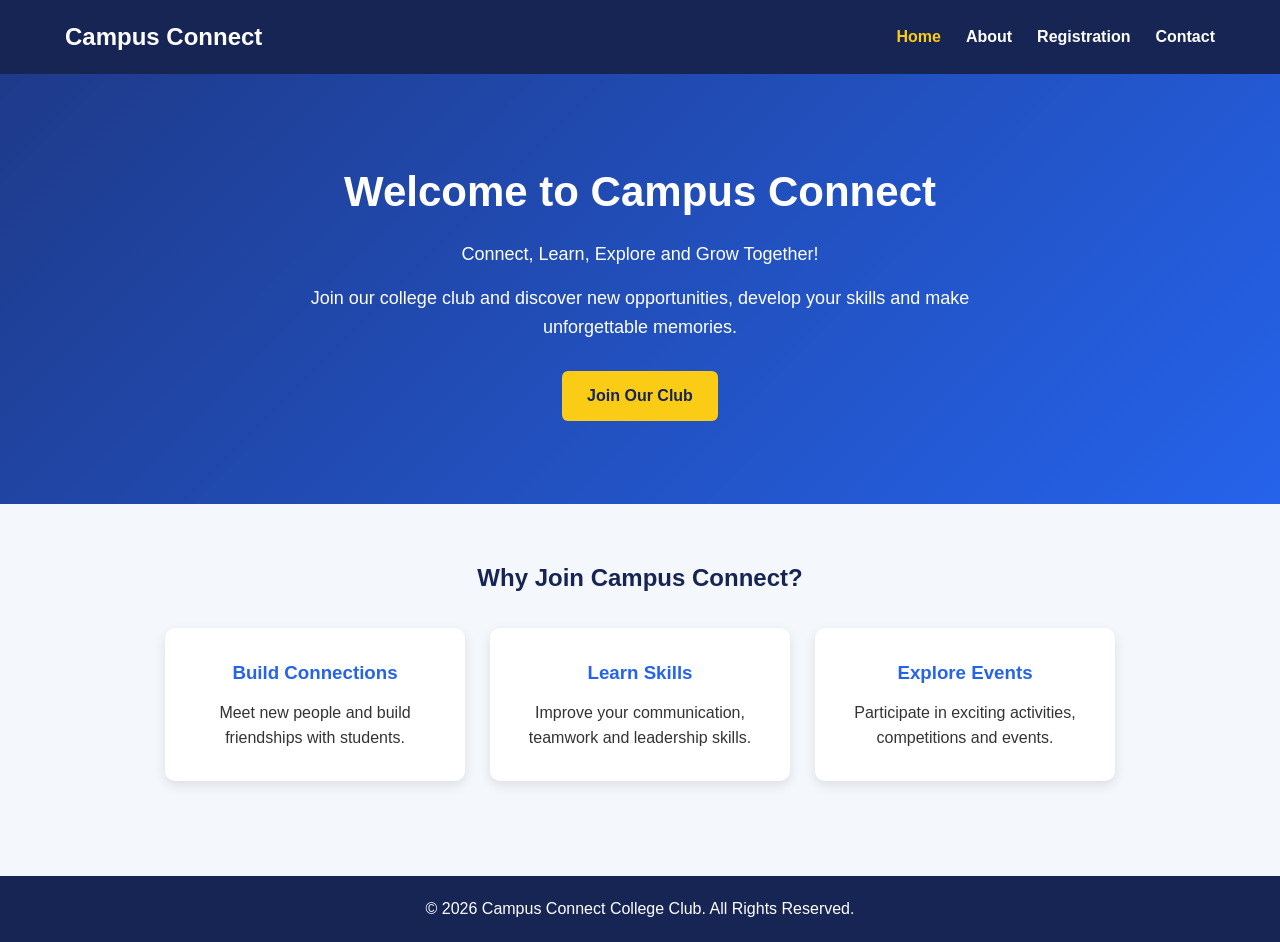
<file: index.html>
<!DOCTYPE html>
<html lang="en">
<head>
    <meta charset="UTF-8">
    <meta name="viewport" content="width=device-width, initial-scale=1.0">
    <meta name="description" content="Welcome to Campus Connect College Club">
    <title>Campus Connect | Home</title>
    <link rel="stylesheet" href="styles.css">
    <link rel="icon" href="favicon.svg" type="image/svg+xml">
</head>
<body>

<header>
    <nav class="navbar">
        <h2>Campus Connect</h2>
        <ul>
            <li><a href="index.html" class="active">Home</a></li>
            <li><a href="about.html">About</a></li>
            <li><a href="registration.html">Registration</a></li>
            <li><a href="contact.html">Contact</a></li>
        </ul>
    </nav>
</header>

<main>
    <section class="hero">
        <div class="hero-content">
            <h1>Welcome to Campus Connect</h1>
            <p>Connect, Learn, Explore and Grow Together!</p>
            <p>
                Join our college club and discover new opportunities,
                develop your skills and make unforgettable memories.
            </p>
            <a href="registration.html" class="btn">Join Our Club</a>
        </div>
    </section>

    <section class="features">
        <h2>Why Join Campus Connect?</h2>

        <div class="card-container">
            <div class="card">
                <h3>Build Connections</h3>
                <p>Meet new people and build friendships with students.</p>
            </div>

            <div class="card">
                <h3>Learn Skills</h3>
                <p>Improve your communication, teamwork and leadership skills.</p>
            </div>

            <div class="card">
                <h3>Explore Events</h3>
                <p>Participate in exciting activities, competitions and events.</p>
            </div>
        </div>
    </section>
</main>

<footer>
    <p>&copy; 2026 Campus Connect College Club. All Rights Reserved.</p>
</footer>

</body>
</html>
</file>
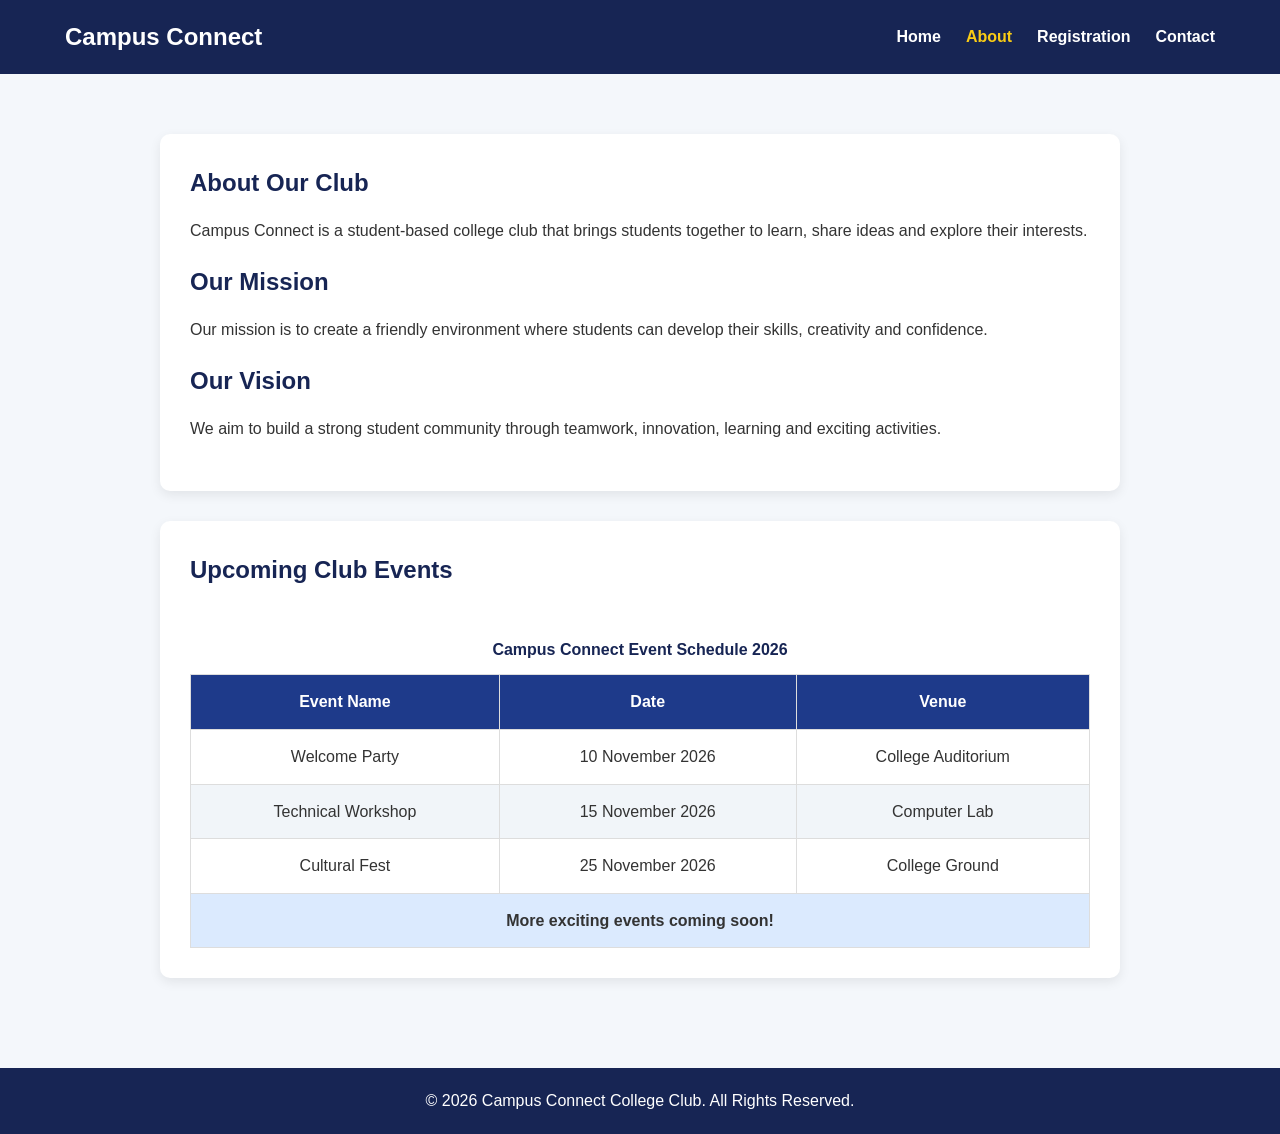
<file: about.html>
<!DOCTYPE html>
<html lang="en">
<head>
    <meta charset="UTF-8">
    <meta name="viewport" content="width=device-width, initial-scale=1.0">
    <meta name="description" content="Learn about Campus Connect College Club">
    <title>Campus Connect | About</title>
    <link rel="stylesheet" href="styles.css">
    <link rel="icon" href="favicon.svg" type="image/svg+xml">
</head>
<body>

<header>
    <nav class="navbar">
        <h2>Campus Connect</h2>
        <ul>
            <li><a href="index.html">Home</a></li>
            <li><a href="about.html" class="active">About</a></li>
            <li><a href="registration.html">Registration</a></li>
            <li><a href="contact.html">Contact</a></li>
        </ul>
    </nav>
</header>

<main class="page-container">
    <section class="about-section">
        <h1>About Our Club</h1>
        <p>
            Campus Connect is a student-based college club that brings
            students together to learn, share ideas and explore their
            interests.
        </p>

        <h2>Our Mission</h2>
        <p>
            Our mission is to create a friendly environment where students
            can develop their skills, creativity and confidence.
        </p>

        <h2>Our Vision</h2>
        <p>
            We aim to build a strong student community through teamwork,
            innovation, learning and exciting activities.
        </p>
    </section>

    <section class="events-section">
        <h2>Upcoming Club Events</h2>

        <div class="table-container">
            <table>
                <caption>Campus Connect Event Schedule 2026</caption>

                <thead>
                    <tr>
                        <th>Event Name</th>
                        <th>Date</th>
                        <th>Venue</th>
                    </tr>
                </thead>

                <tbody>
                    <tr>
                        <td>Welcome Party</td>
                        <td>10 November 2026</td>
                        <td>College Auditorium</td>
                    </tr>

                    <tr>
                        <td>Technical Workshop</td>
                        <td>15 November 2026</td>
                        <td>Computer Lab</td>
                    </tr>

                    <tr>
                        <td>Cultural Fest</td>
                        <td>25 November 2026</td>
                        <td>College Ground</td>
                    </tr>
                </tbody>

                <tfoot>
                    <tr>
                        <td colspan="3">More exciting events coming soon!</td>
                    </tr>
                </tfoot>
            </table>
        </div>
    </section>
</main>

<footer>
    <p>&copy; 2026 Campus Connect College Club. All Rights Reserved.</p>
</footer>

</body>
</html>
</file>
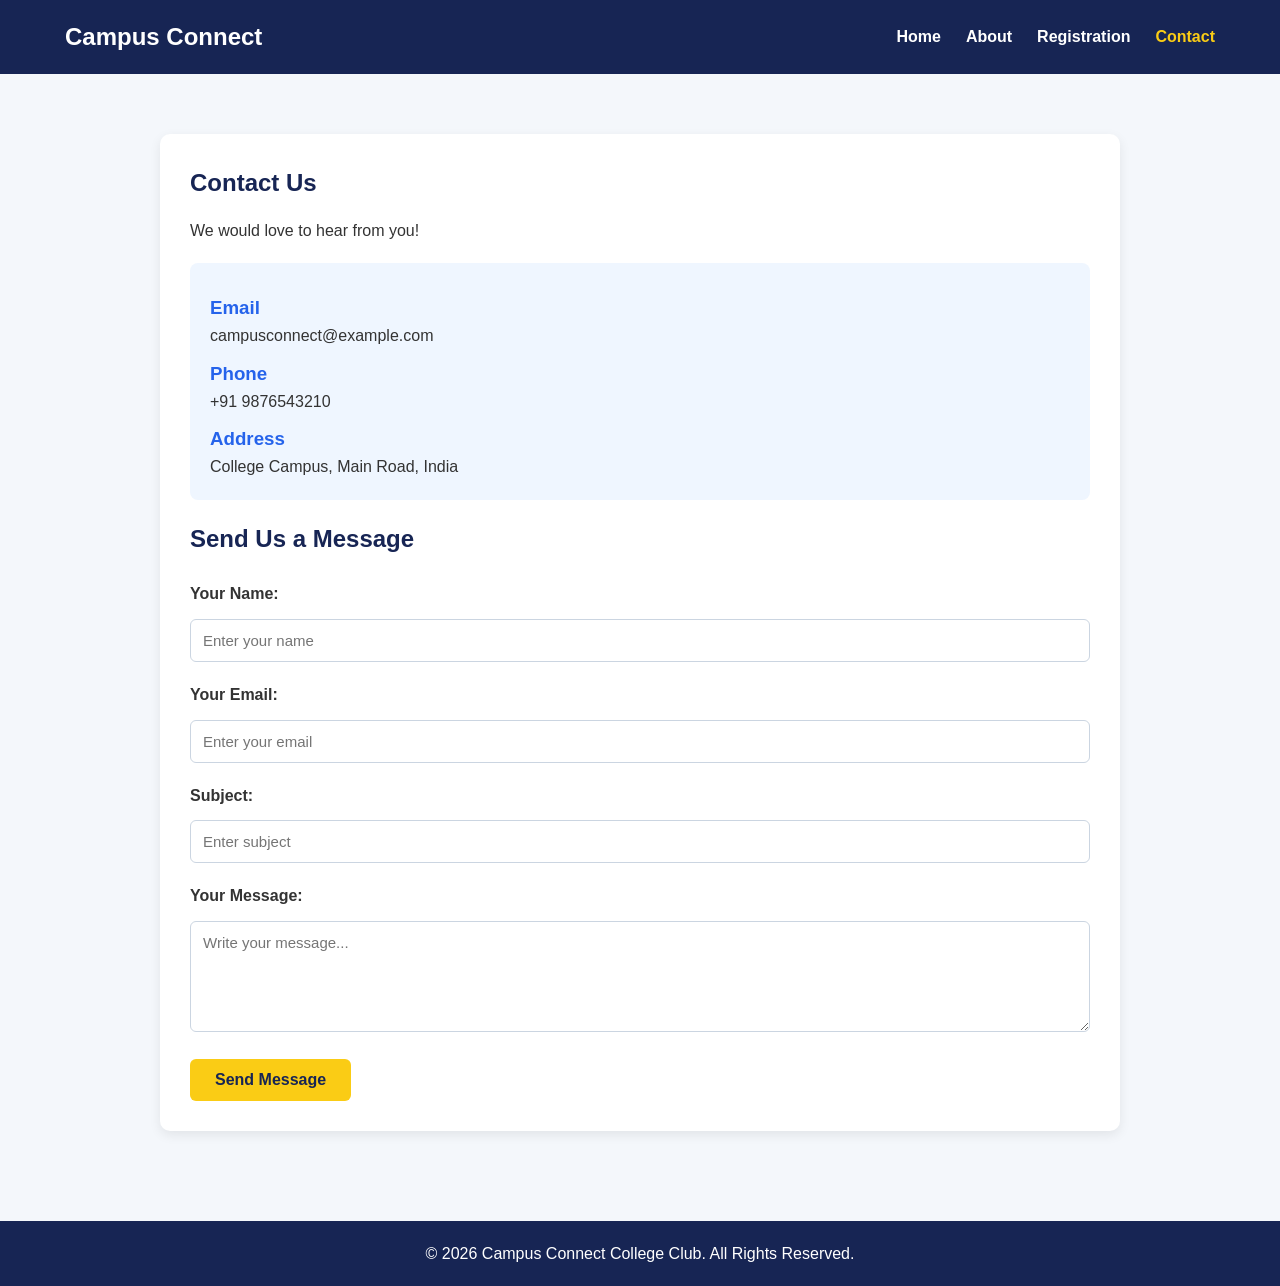
<file: contact.html>
<!DOCTYPE html>
<html lang="en">
<head>
    <meta charset="UTF-8">
    <meta name="viewport" content="width=device-width, initial-scale=1.0">
    <meta name="description" content="Contact Campus Connect College Club">
    <title>Campus Connect | Contact</title>
    <link rel="stylesheet" href="styles.css">
    <link rel="icon" href="favicon.svg" type="image/svg+xml">
</head>
<body>

<header>
    <nav class="navbar">
        <h2>Campus Connect</h2>
        <ul>
            <li><a href="index.html">Home</a></li>
            <li><a href="about.html">About</a></li>
            <li><a href="registration.html">Registration</a></li>
            <li><a href="contact.html" class="active">Contact</a></li>
        </ul>
    </nav>
</header>

<main class="page-container">
    <section class="contact-section">
        <h1>Contact Us</h1>
        <p>We would love to hear from you!</p>

        <div class="contact-info">
            <h3>Email</h3>
            <p>campusconnect@example.com</p>

            <h3>Phone</h3>
            <p>+91 9876543210</p>

            <h3>Address</h3>
            <p>College Campus, Main Road, India</p>
        </div>

        <h2>Send Us a Message</h2>

        <form action="#" method="post">

            <label for="contact-name">Your Name:</label>
            <input type="text" id="contact-name" name="name"
                   placeholder="Enter your name" required>

            <label for="contact-email">Your Email:</label>
            <input type="email" id="contact-email" name="email"
                   placeholder="Enter your email" required>

            <label for="subject">Subject:</label>
            <input type="text" id="subject" name="subject"
                   placeholder="Enter subject" required>

            <label for="message">Your Message:</label>
            <textarea id="message" name="message" rows="5"
                      placeholder="Write your message..." required></textarea>

            <button type="submit" class="btn">Send Message</button>

        </form>
    </section>
</main>

<footer>
    <p>&copy; 2026 Campus Connect College Club. All Rights Reserved.</p>
</footer>

</body>
</html>
</file>
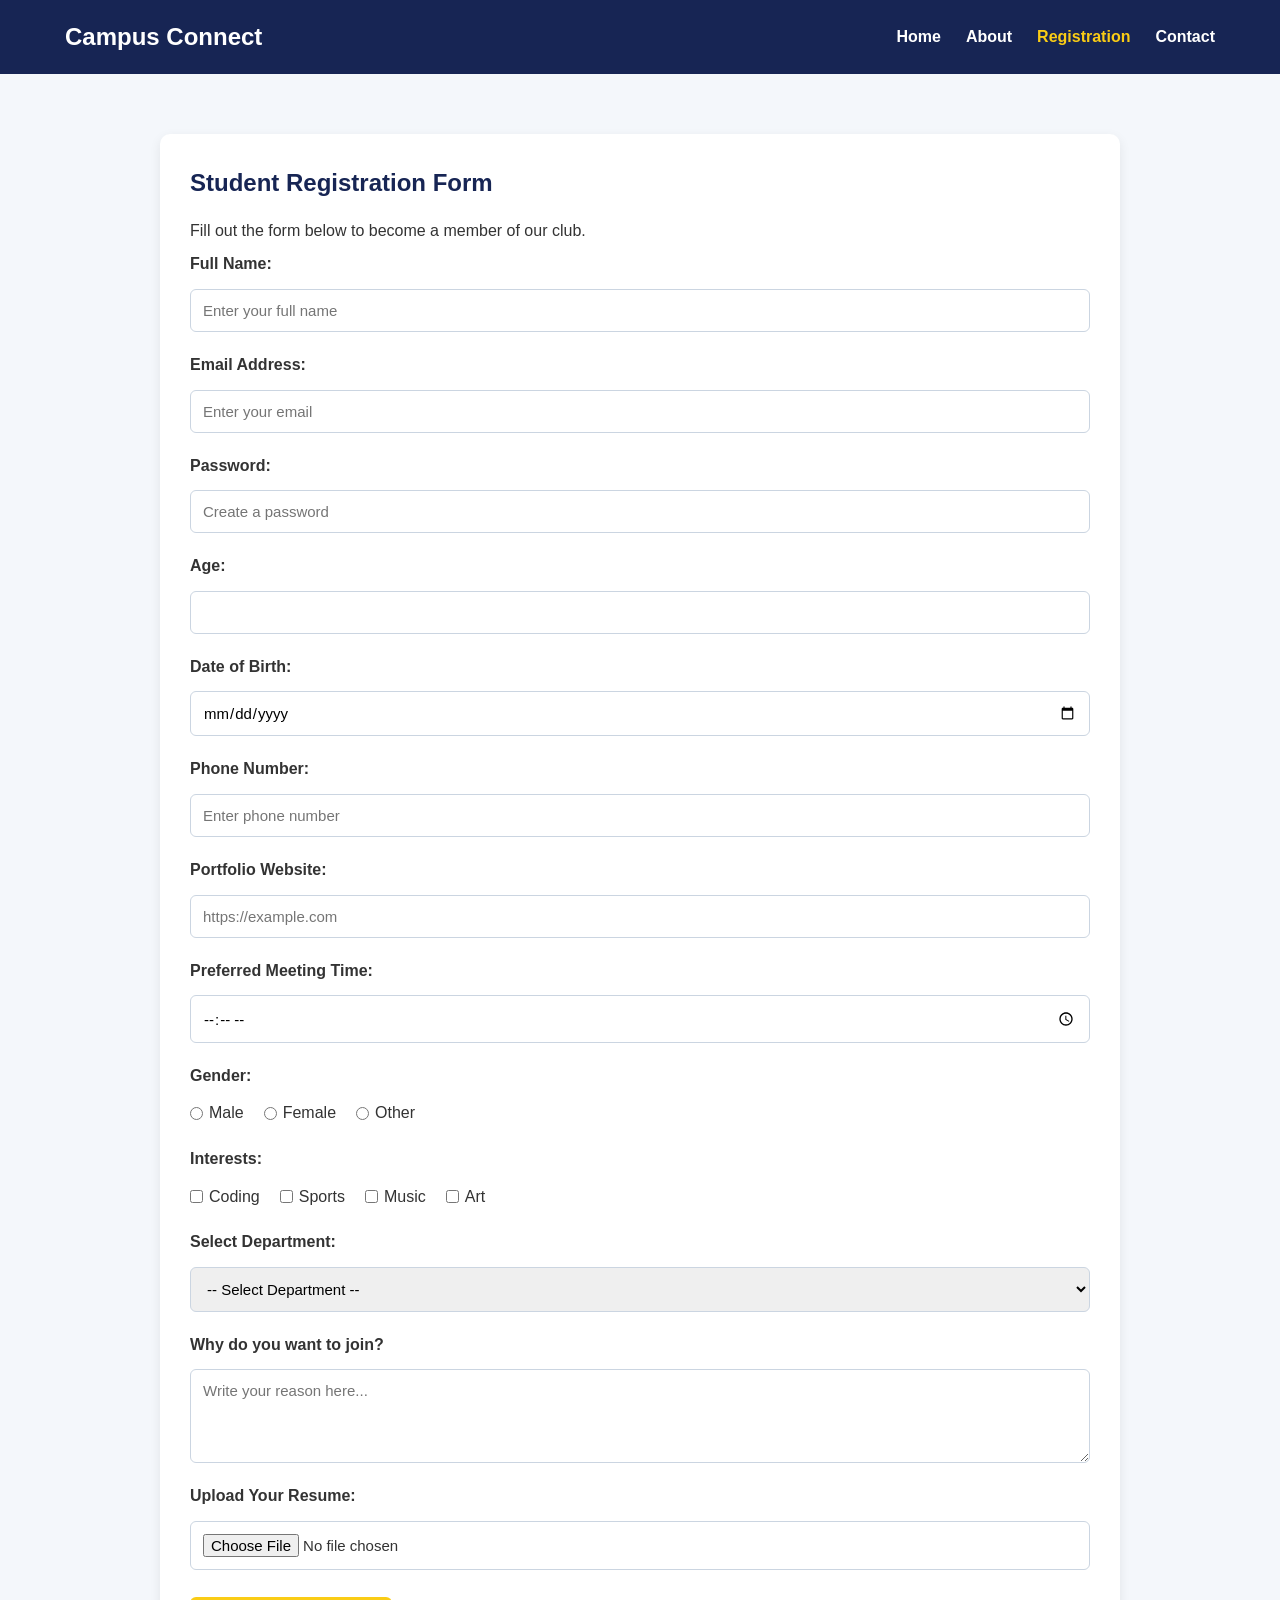
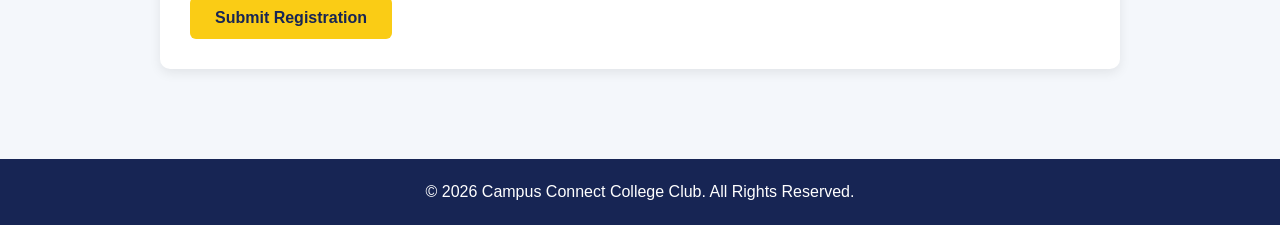
<file: registration.html>
<!DOCTYPE html>
<html lang="en">
<head>
    <meta charset="UTF-8">
    <meta name="viewport" content="width=device-width, initial-scale=1.0">
    <meta name="description" content="Register for Campus Connect College Club">
    <title>Campus Connect | Registration</title>
    <link rel="stylesheet" href="styles.css">
    <link rel="icon" href="favicon.svg" type="image/svg+xml">
</head>
<body>

<header>
    <nav class="navbar">
        <h2>Campus Connect</h2>
        <ul>
            <li><a href="index.html">Home</a></li>
            <li><a href="about.html">About</a></li>
            <li><a href="registration.html" class="active">Registration</a></li>
            <li><a href="contact.html">Contact</a></li>
        </ul>
    </nav>
</header>

<main class="page-container">
    <section class="form-section">
        <h1>Student Registration Form</h1>
        <p>Fill out the form below to become a member of our club.</p>

        <form action="#" method="post" enctype="multipart/form-data">

            <label for="name">Full Name:</label>
            <input type="text" id="name" name="name"
                   placeholder="Enter your full name" required>

            <label for="email">Email Address:</label>
            <input type="email" id="email" name="email"
                   placeholder="Enter your email" required>

            <label for="password">Password:</label>
            <input type="password" id="password" name="password"
                   placeholder="Create a password" required minlength="8">

            <label for="age">Age:</label>
            <input type="number" id="age" name="age"
                   min="16" max="100" required>

            <label for="dob">Date of Birth:</label>
            <input type="date" id="dob" name="dob" required>

            <label for="phone">Phone Number:</label>
            <input type="tel" id="phone" name="phone"
                   placeholder="Enter phone number">

            <label for="website">Portfolio Website:</label>
            <input type="url" id="website" name="website"
                   placeholder="https://example.com">

            <label for="time">Preferred Meeting Time:</label>
            <input type="time" id="time" name="time">

            <label>Gender:</label>
            <div class="option-group">
                <label><input type="radio" name="gender" value="Male"> Male</label>
                <label><input type="radio" name="gender" value="Female"> Female</label>
                <label><input type="radio" name="gender" value="Other"> Other</label>
            </div>

            <label>Interests:</label>
            <div class="option-group">
                <label><input type="checkbox" name="interest" value="Coding"> Coding</label>
                <label><input type="checkbox" name="interest" value="Sports"> Sports</label>
                <label><input type="checkbox" name="interest" value="Music"> Music</label>
                <label><input type="checkbox" name="interest" value="Art"> Art</label>
            </div>

            <label for="department">Select Department:</label>
            <select id="department" name="department" required>
                <option value="">-- Select Department --</option>
                <option value="Computer Science">Computer Science</option>
                <option value="Commerce">Commerce</option>
                <option value="Science">Science</option>
                <option value="Arts">Arts</option>
            </select>

            <label for="reason">Why do you want to join?</label>
            <textarea id="reason" name="reason" rows="4"
                      placeholder="Write your reason here..."></textarea>

            <label for="resume">Upload Your Resume:</label>
            <input type="file" id="resume" name="resume"
                   accept=".pdf,.doc,.docx">

            <button type="submit" class="btn">Submit Registration</button>

        </form>
    </section>
</main>

<footer>
    <p>&copy; 2026 Campus Connect College Club. All Rights Reserved.</p>
</footer>

</body>
</html>
</file>
<file: styles.css>
/* GENERAL STYLING */
* {
    margin: 0;
    padding: 0;
    box-sizing: border-box;
}

body {
    font-family: Arial, sans-serif;
    background-color: #f4f7fb;
    color: #333;
    line-height: 1.6;
}

/* NAVIGATION BAR */
header {
    background-color: #172554;
    color: white;
}

.navbar {
    max-width: 1200px;
    margin: auto;
    padding: 18px 25px;
    display: flex;
    justify-content: space-between;
    align-items: center;
    flex-wrap: wrap;
}

.navbar h2 {
    color: #ffffff;
}

.navbar ul {
    list-style: none;
    display: flex;
    gap: 25px;
    flex-wrap: wrap;
}

.navbar a {
    text-decoration: none;
    color: white;
    font-weight: bold;
    transition: 0.3s;
}

.navbar a:hover,
.navbar a.active {
    color: #facc15;
}

/* HOME PAGE */
.hero {
    min-height: 430px;
    background: linear-gradient(135deg, #1e3a8a, #2563eb);
    display: flex;
    align-items: center;
    justify-content: center;
    text-align: center;
    color: white;
    padding: 50px 20px;
}

.hero-content {
    max-width: 750px;
}

.hero h1 {
    font-size: 42px;
    margin-bottom: 15px;
}

.hero p {
    font-size: 18px;
    margin-bottom: 15px;
}

/* BUTTON */
.btn {
    display: inline-block;
    background-color: #facc15;
    color: #172554;
    border: none;
    padding: 12px 25px;
    margin-top: 15px;
    border-radius: 6px;
    font-size: 16px;
    font-weight: bold;
    text-decoration: none;
    cursor: pointer;
    transition: 0.3s;
}

.btn:hover {
    background-color: #eab308;
    transform: translateY(-2px);
}

/* FEATURES */
.features {
    padding: 55px 20px;
    text-align: center;
}

.features h2 {
    margin-bottom: 30px;
    color: #172554;
}

.card-container {
    max-width: 1100px;
    margin: auto;
    display: flex;
    justify-content: center;
    gap: 25px;
    flex-wrap: wrap;
}

.card {
    background-color: white;
    padding: 30px 20px;
    width: 300px;
    border-radius: 10px;
    box-shadow: 0 4px 12px rgba(0,0,0,0.1);
    transition: 0.3s;
}

.card:hover {
    transform: translateY(-5px);
}

.card h3 {
    color: #2563eb;
    margin-bottom: 12px;
}

/* COMMON PAGE CONTAINER */
.page-container {
    max-width: 1000px;
    margin: 40px auto;
    padding: 20px;
}

.page-container h1,
.page-container h2 {
    color: #172554;
    margin-bottom: 15px;
}

/* ABOUT PAGE */
.about-section,
.events-section,
.contact-section,
.form-section {
    background-color: white;
    padding: 30px;
    margin-bottom: 30px;
    border-radius: 10px;
    box-shadow: 0 4px 12px rgba(0,0,0,0.08);
}

.about-section p {
    margin-bottom: 20px;
}

/* TABLE */
.table-container {
    overflow-x: auto;
}

table {
    width: 100%;
    border-collapse: collapse;
    margin-top: 20px;
    text-align: center;
}

caption {
    font-weight: bold;
    padding: 12px;
    color: #172554;
}

th, td {
    border: 1px solid #ddd;
    padding: 14px;
}

th {
    background-color: #1e3a8a;
    color: white;
}

tbody tr:nth-child(even) {
    background-color: #f1f5f9;
}

tfoot {
    background-color: #dbeafe;
    font-weight: bold;
}

/* FORMS */
form {
    display: flex;
    flex-direction: column;
    gap: 12px;
}

form > label {
    font-weight: bold;
    margin-top: 8px;
}

input:not([type="radio"]):not([type="checkbox"]),
select,
textarea {
    width: 100%;
    padding: 12px;
    border: 1px solid #cbd5e1;
    border-radius: 6px;
    font-size: 15px;
    font-family: Arial, sans-serif;
}

input:focus,
select:focus,
textarea:focus {
    outline: 2px solid #2563eb;
    border-color: #2563eb;
}

.option-group {
    display: flex;
    gap: 20px;
    flex-wrap: wrap;
}

.option-group label {
    display: flex;
    align-items: center;
    gap: 6px;
}

form .btn {
    align-self: flex-start;
}

/* CONTACT PAGE */
.contact-info {
    background-color: #eff6ff;
    padding: 20px;
    margin: 20px 0;
    border-radius: 8px;
}

.contact-info h3 {
    color: #2563eb;
    margin-top: 10px;
}

/* FOOTER */
footer {
    background-color: #172554;
    color: white;
    text-align: center;
    padding: 20px;
    margin-top: 40px;
}

/* RESPONSIVE DESIGN */
@media (max-width: 768px) {

    .navbar {
        flex-direction: column;
        gap: 15px;
    }

    .navbar ul {
        justify-content: center;
        gap: 15px;
    }

    .hero h1 {
        font-size: 30px;
    }

    .hero p {
        font-size: 16px;
    }

    .card {
        width: 100%;
    }

    .page-container {
        margin: 20px auto;
        padding: 12px;
    }

    .about-section,
    .events-section,
    .contact-section,
    .form-section {
        padding: 20px;
    }
}

@media (max-width: 450px) {
    .navbar ul {
        gap: 10px;
        font-size: 14px;
    }

    .hero h1 {
        font-size: 26px;
    }

    .option-group {
        flex-direction: column;
        gap: 10px;
    }
}
</file>
